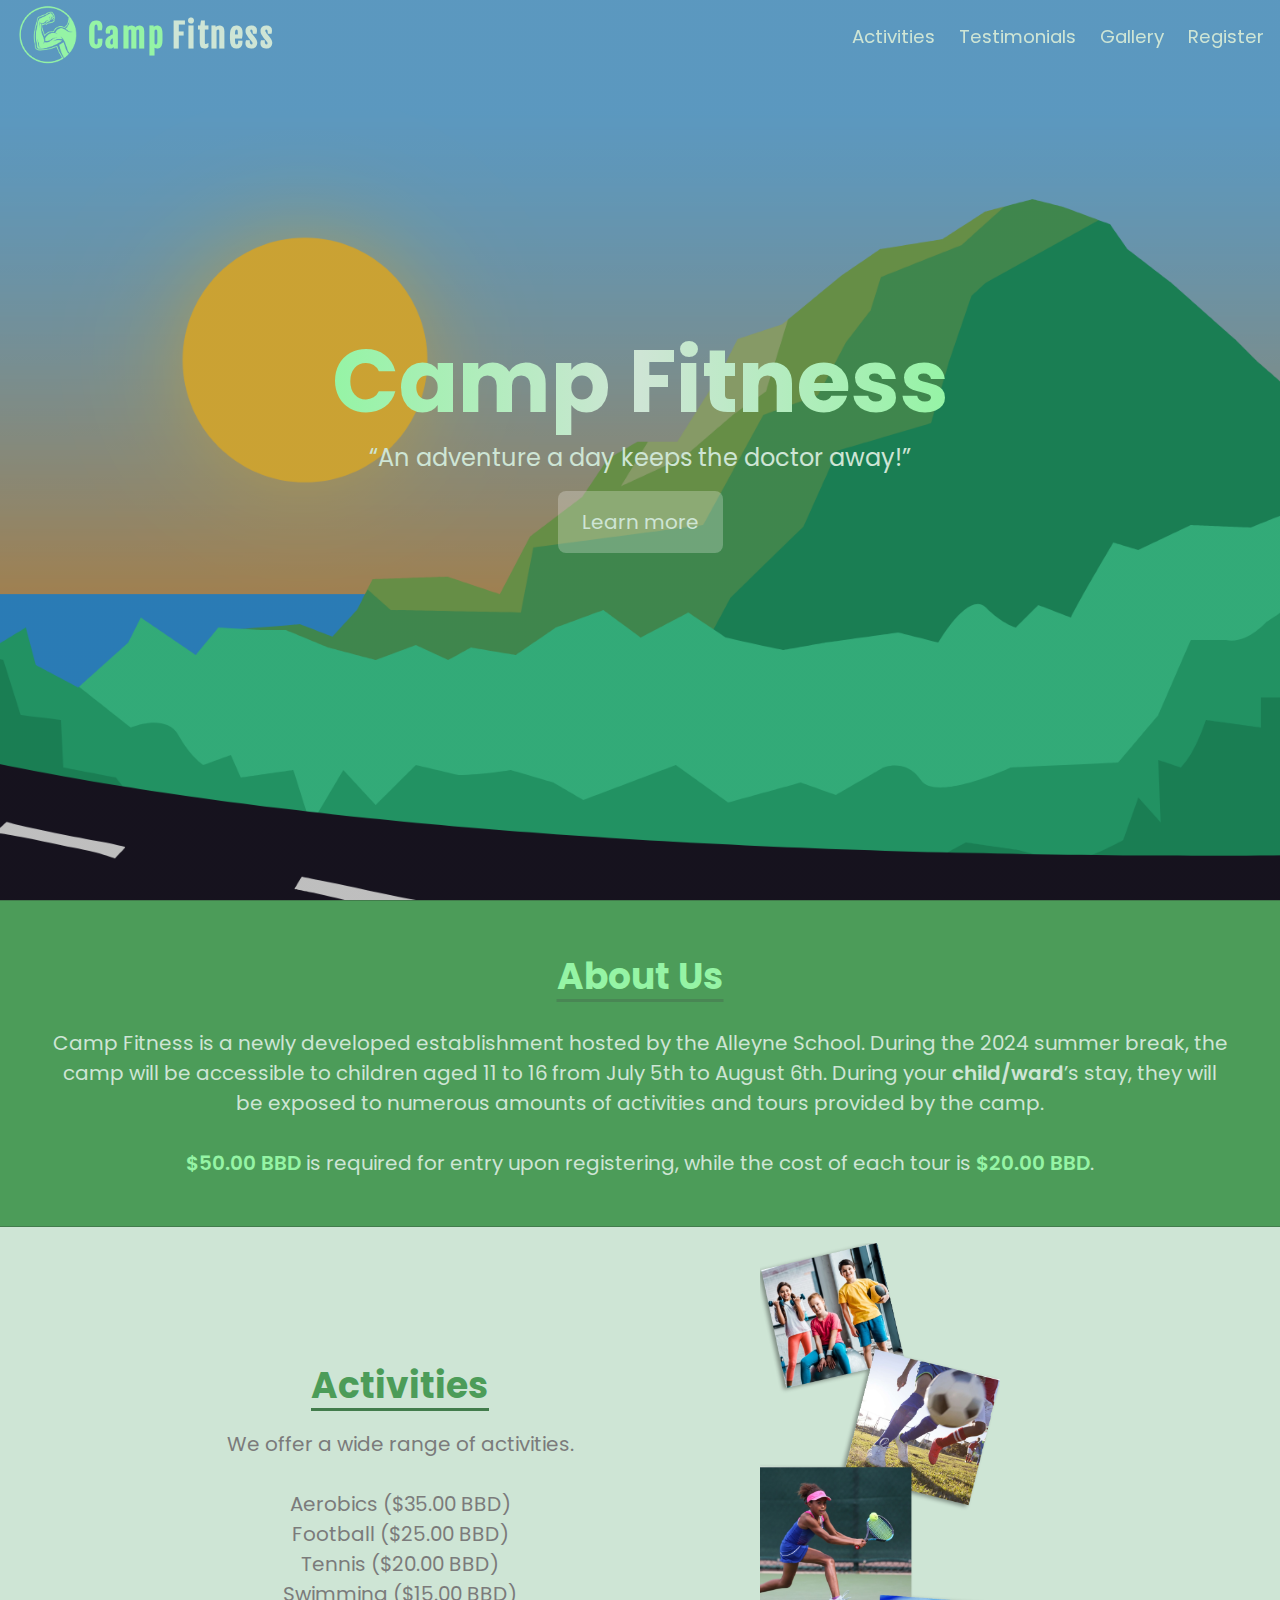
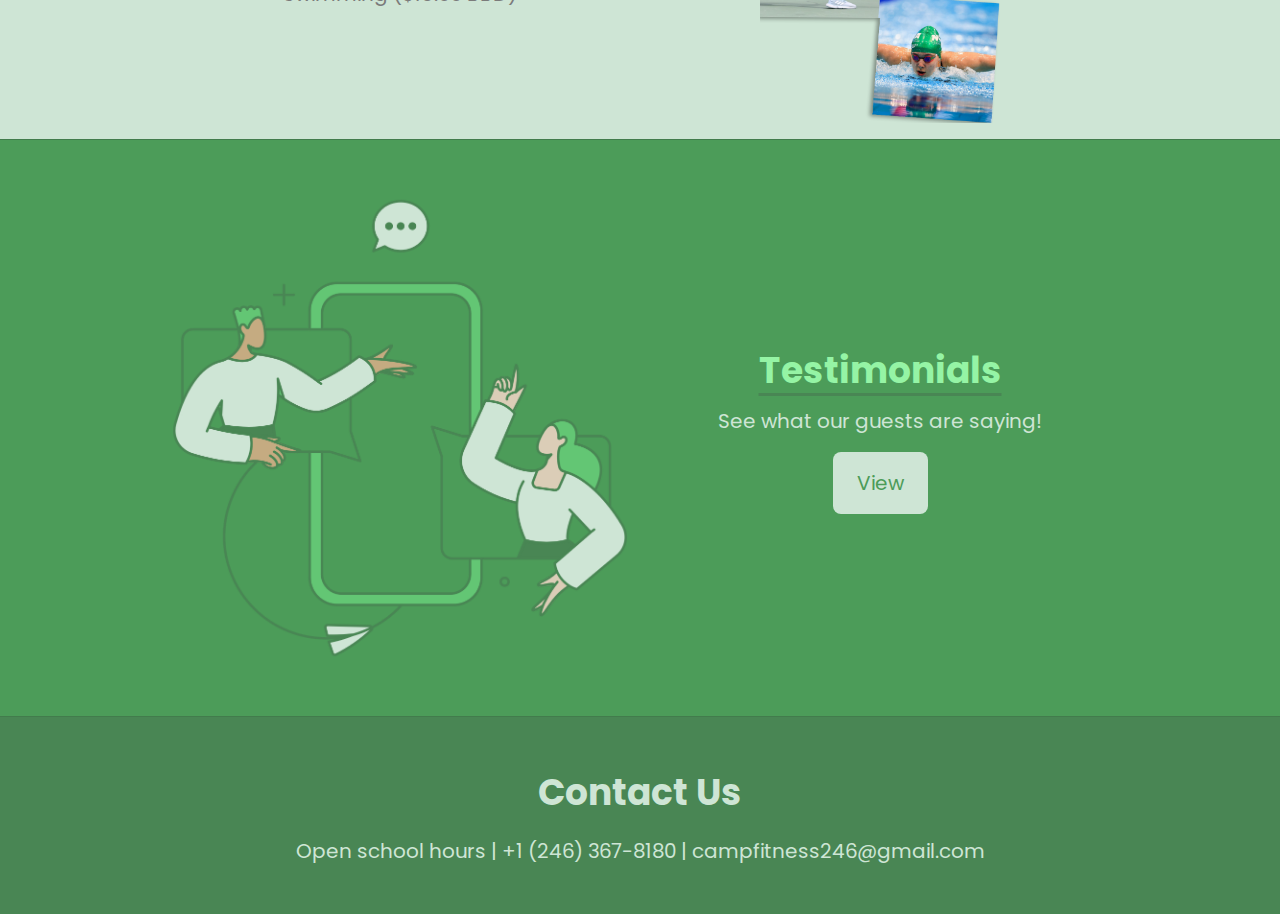
<file: index.html>
<!DOCTYPE html>
<html lang="en">
<head>
    <meta charset="UTF-8">
    <meta name="viewport" content="width=device-width, height=device-height, initial-scale=1.0, user-scalable=0, minimum-scale=1.0, maximum-scale=1.0">
    <title>Camp Fitness</title>
    <link rel="stylesheet" href="./css/index.css">
    <link rel="shortcut icon" href="./vectors/logo.svg" type="image/x-icon">
    <link rel="stylesheet" href="https://fonts.googleapis.com/css2?family=Material+Symbols+Rounded:opsz,wght,FILL,GRAD@20..48,100..700,0..1,-50..200"/>
    <meta id="theme" name="theme-color" content="#5b98bf">
</head>
<body>
    <div class="main">
        <section class="section1">
            <div id="header" class="header">
                <div onclick="window.location.href='./index.html';" class="logo">
                    <img src="./vectors/logo.svg">
                    <h1><span>Camp</span> Fitness</h1>
                </div>
                <div class="buttons">
                    <h1 id="activities_header">Activities</h1>
                    <h1 id="testimonials_header">Testimonials</h1>
                    <h1 id="gallery_header">Gallery</h1>
                    <h1 onclick="window.location.href='./html/register.html';" id="register_header">Register</h1>
                    <span onchange="return onScreenChanged(btn)" onclick="return menu(this)" class="material-symbols-rounded">menu</span>
                </div>
                <div></div>
                <div id="menu" class="menu">
                    <div class="tooltip"></div>
                    <h1 id="activities_header">Activities</h1>
                    <h1 id="testimonials_header">Testimonials</h1>
                    <h1 id="gallery_header">Gallery</h1>
                    <h1 onclick="window.location.href='./html/register.html';" id="register_header">Register</h1>
                </div>
            </div>
            <div class="holder">
                <h1>Camp Fitness</h1>
                <h2>“An adventure a day keeps the doctor away!”</h2>
                <div class="buttons">
                    <h3 onclick="window.location.href='#about';">Learn more</h3>
                </div>
            </div>
        </section>
        <section id="about" class="section2">
            <div class="holder">
                <h1>About Us</h1>
                <h2>Camp Fitness is a newly developed establishment hosted by the Alleyne School. During the 2024 summer break, the camp will be accessible to children aged 11 to 16 from July 5th to August 6th. During your <b>child/ward</b>’s stay, they will be exposed to numerous amounts of activities and tours provided by the camp.<br><br><span>$50.00 BBD</span> is required for entry upon registering, while the cost of each tour is <span>$20.00 BBD</span>.</h2>
                <!-- <h3 onclick="window.location.href='./html/about.html';">Read more</h3> -->
            </div>
        </section>
        <section id="activities" class="section3">
            <div class="holder">
                <div class="text">
                    <h1>Activities</h1>
                    <h2>We offer a wide range of activities.<br><br>Aerobics &#40;$35.00 BBD&#41;<br>Football &#40;$25.00 BBD&#41;<br>Tennis &#40;$20.00 BBD&#41;<br>Swimming &#40;$15.00 BBD&#41;</h2>
                    <!-- <h3 onclick="window.location.href='./html/about.html';">Read more</h3> -->
                </div>
                <div class="imagery">
                    <img src="./vectors/activities.svg">
                </div>
            </div>
        </section>
        <section id="testimonials" class="section4">
            <div class="holder">
                <div class="imagery">
                    <img src="./vectors/section4.svg">
                </div>
                <div class="text">
                    <h1>Testimonials</h1>
                    <h2>See what our guests are saying!</h2>
                    <h3 onclick="window.location.href='./html/about.html';">View</h3>
                </div>
            </div>
        </section>
        <div id="footer" class="footer">
            <div class="holder">
                <h1>Contact Us</h1>
                <h2 id="footerTxt">Open school hours | <span onclick="navigator.clipboard.writeText(''); navigator.clipboard.writeText(this.innerHTML); alert('Phone number copied.')">+1 (246) 367-8180</span> | <a target="_blank" href="mailto:campfitness246@gmail.com">campfitness246@gmail.com</a></h2>
            </div>
        </div>
    </div>
    <script src="./js/index.js"></script>
</body>
</html>
</file>
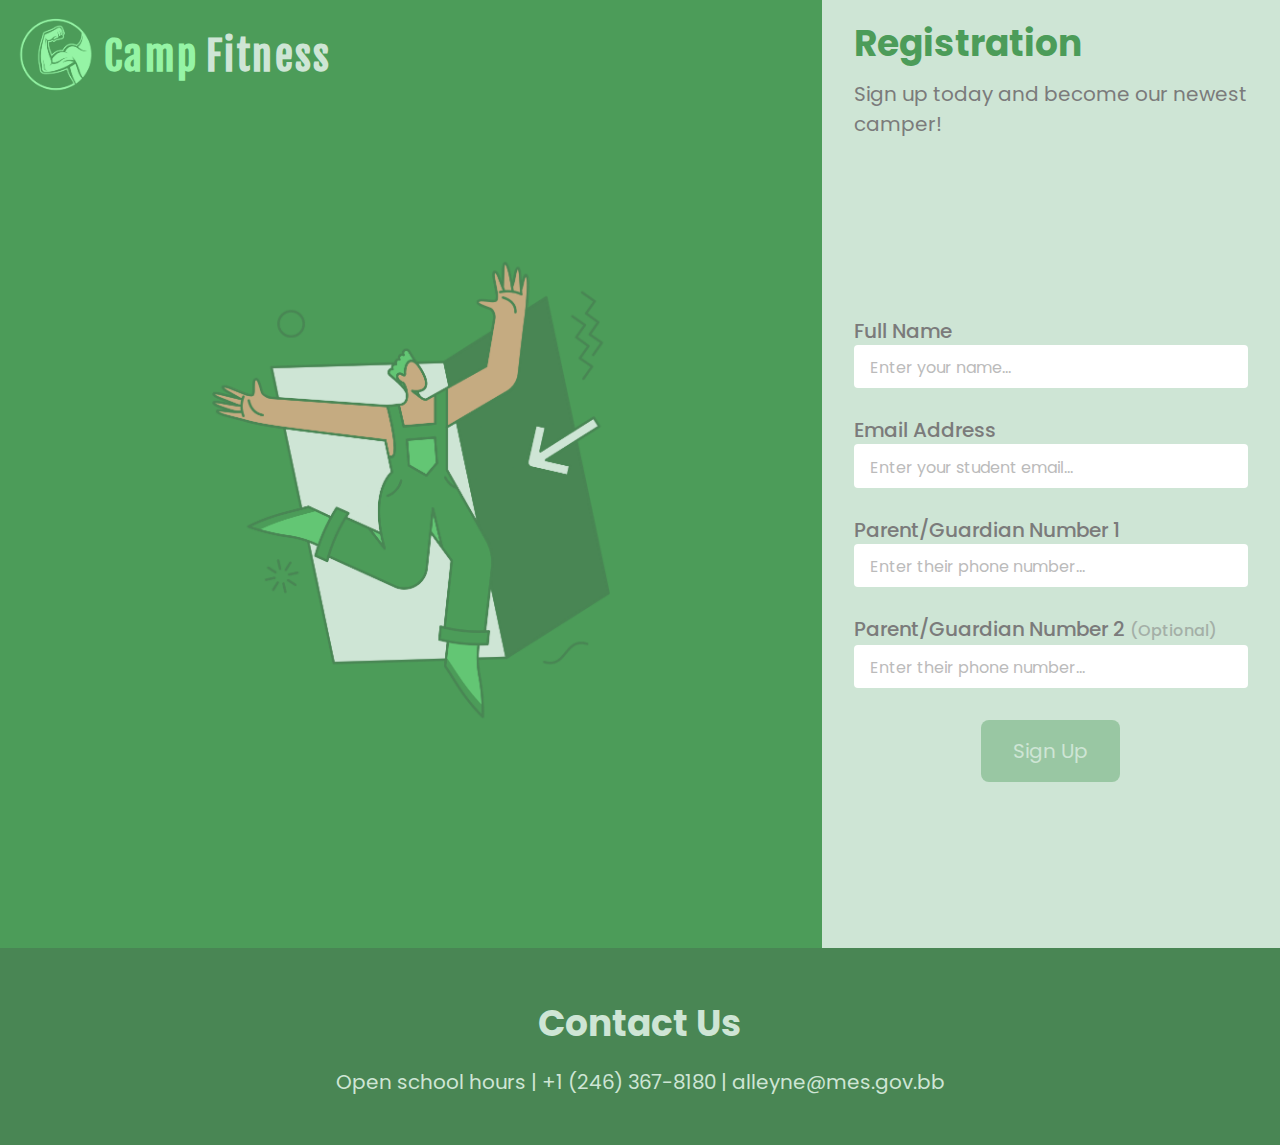
<file: html/register.html>
<!DOCTYPE html>
<html lang="en">
<head>
    <meta charset="UTF-8">
    <meta name="viewport" content="width=device-width, initial-scale=1.0">
    <title>Camp Fitness - Register</title>
    <link rel="stylesheet" href="../css/register.css">
    <link rel="shortcut icon" href="../vectors/logo.svg" type="image/x-icon">
</head>
<body>
    <div class="main">
        <div class="container">
            <div class="left">
                <div class="header">
                    <div onclick="window.location.href='../index.html';" class="logo">
                        <img src="../vectors/logo.svg">
                        <h1><span>Camp</span> Fitness</h1>
                    </div>
                </div>
                <div class="imagery">
                    <img src="../vectors/registerPage.svg">
                </div>
            </div>
            <div class="right">
                <div class="top">
                    <h1>Registration</h1>
                    <h2>Sign up today and become our newest camper!</h2>
                </div>
                <div class="bottom">
                    <div class="cells">
                        <div>
                            <h1>Full Name</h1>
                            <h2></h2>
                            <input onchange="return nameCheckFunction(this)" type="text" placeholder="Enter your name...">
                        </div>
                        <div>
                            <h1>Email Address</h1>
                            <h2></h2>
                            <input onchange="return emailCheckFunction(this)" type="text" placeholder="Enter your student email...">
                        </div>
                        <div>
                            <h1>Parent/Guardian Number 1</h1>
                            <h2></h2>
                            <input onchange="return numCheckFunction(this)" type="text" maxlength="19" placeholder="Enter their phone number...">
                        </div>
                        <div>
                            <h1>Parent/Guardian Number 2 <span>&#40;Optional&#41;</span></h1>
                            <h2></h2>
                            <input type="text" maxlength="19" placeholder="Enter their phone number...">
                        </div>
                    </div>
                    <div class="btn">
                        <button onclick="return btnClickFunction(this)" id="register">Sign Up</button>
                    </div>
                </div>
            </div>
        </div>
        <div class="footer">
            <div class="holder">
                <h1>Contact Us</h1>
                <h2>Open school hours | <span onclick="navigator.clipboard.writeText(''); navigator.clipboard.writeText(this.innerHTML); alert('Phone number copied.')">+1 (246) 367-8180</span> | <a target="_blank" href="mailto:alleyne@mes.gov.bb">alleyne@mes.gov.bb</a></h2>
            </div>
        </div>
    </div>
    <script src="../js/register.js"></script>
</body>
</html>
</file>
<file: css/index.css>
@import url('https://fonts.googleapis.com/css2?family=Fjalla+One&family=Poppins:ital,wght@0,100;0,200;0,300;0,400;0,500;0,600;0,700;0,800;0,900;1,100;1,200;1,300;1,400;1,500;1,600;1,700;1,800;1,900&display=swap');

body{
    --color1: #4c9c59;
    --color2: #55b465;
    --color3: #498654;
    --color4: #63c674;
    --color5: #95f4a5;
    --text1: #cee5d5;
    --text2: #fdca40;
    --clear_btn: rgba(255, 255, 255, 0.25);
    --clear_btn_hover: rgba(255, 255, 255, 0.15);
    --grey: #7b7b7b;
    background-color: #4c9c59;

}

*{
    margin: 0;
    font-family: 'Poppins';
    padding: 0;
    scroll-behavior: smooth !important;
    color: var(--text1);
}

b{
    font-weight: 600;
}

.material-symbols-rounded{
    font-variation-settings:
    'FILL' 0,
    'wght' 500,
    'GRAD' -25,
    'opsz' 48
}

img{
    pointer-events: none;
    -webkit-user-select: none;
    -ms-user-select: none;
    user-select: none;
}

.main{
    min-height: 100vh;
    width: 100%;
    font-size: 1.25rem;
    position: relative;
}

.main *{
    transition: 0.25s;
}

.header{
    padding: 0.25rem 1rem;
    display: flex;
    align-items: center;
    justify-content: center;
    position: fixed;
    left: 0;
    right: 0;
    top: 0;
    bottom: 0;
    height: max-content;
    width: calc(100% - 2rem);
}

.header .logo{
    display: flex;
    align-items: center;
    cursor: pointer;
    width: max-content;
}

.header .logo h1{
    font-size: 2rem;
    font-family: 'Fjalla One';
    letter-spacing: 0.15rem;
}

.header .logo h1 span{
    color: var(--color5);
    font-family: 'Fjalla One';
}

.header .logo img{
    aspect-ratio: 1/1;
    height: 4rem;
    margin-right: 0.5rem;
}

.header .buttons{
    margin-left: auto;
    display: flex;
    gap: 1.5rem;
}

.header .buttons h1{
    font-size: 1.15rem;
    font-weight: 400;
}

.header .buttons h1:hover{
    cursor: pointer;
    color: var(--color5);
}

.section1{
    background: linear-gradient(rgba(0, 0, 0, 0.2),
    rgba(0, 0, 0, 0.2)), url(../vectors/background.svg);
    background-position: center;
    background-repeat: no-repeat;
    background-size: cover;
    height: 100vh;
    display: flex;
    align-items: center;
    justify-content: center;
}

.section1 .holder{
    /* margin-top: 16vh; */
    /* text-align: center; */
    display: flex;
    flex-direction: column;
    align-items: center;
}

.section1 .holder h1{
    width: max-content;
    margin-top: -2rem;
    font-size: 5.5rem;
    color: var(--text1);
    margin-bottom: -0.5rem;
    background: -webkit-linear-gradient(0deg, var(--color5), var(--text1), var(--color5));
    -webkit-background-clip: text;
    -webkit-text-fill-color: transparent;
}

.section1 .holder h2{
    font-size: 1.5rem;
    color: var(--text1);
    font-weight: 400;
}

.section1 .holder .buttons{
    gap: 0.75rem;
    display: flex;
    justify-content: center;
    margin-top: 1rem;
}

.section1 .holder .buttons h3{
    cursor: pointer;
    background: var(--clear_btn);
    color: var(--text1);
    font-size: 1.25rem;
    padding: 1rem 1.5rem;
    border-radius: 0.5rem;
    font-weight: 400;
}

.section1 .holder .buttons h3:hover{
    box-shadow: inset 8em 0 0 0 var(--clear_btn_hover);
}

.section2{
    border-top: #427c4c solid 0.1rem;
    background: var(--color1);
    padding: 3rem;
    text-align: center;
    font-family: 'Poppins';
    display: flex;
    justify-content: center;
}

.section2 h1{
    color: var(--color5);
    font-size: 2.25rem;
    margin-bottom: 1.5rem;
    -webkit-text-decoration: underline;
    text-decoration: underline;
    text-decoration-color: var(--color3);
    -webkit-text-decoration-color: var(--color3);
    -webkit-text-underline-position: under;
    text-underline-position: under;
}

.section2 h2{
    font-size: 1.25rem;
    font-weight: 400;
    max-width: 80rem;
}

.section2 h2 span{
    color: var(--color5);
    font-weight: 600;
}

.section2 h3{
    cursor: pointer;
    background: var(--text1);
    color: var(--color1);
    font-size: 1.25rem;
    padding: 1rem 1.5rem;
    border-radius: 0.5rem;
    font-weight: 400;
    width: max-content;
    margin: auto;
    margin-top: 1rem;
}

.section2 h3:hover{
    box-shadow: inset 8em 0 0 0 var(--color3);
    color: var(--text1);
}

.section3{
    border-top: #427c4c solid 0.1rem;
    background: var(--text1);
    padding: 1rem 3rem;
    text-align: center;
    font-family: 'Poppins';
    display: flex;
    justify-content: center;
}

.section3 .holder{
    display: grid;
    grid-template-columns: 1fr 1fr;
}

.section3 .text{
    margin: auto;
}

.section3 .imagery{
    display: flex;
    align-items: center;
    justify-content: center;
}

.section3 img{
    aspect-ratio: 1/1;
    height: 30rem;
}

.section3 h1{
    color: var(--color1);
    font-size: 2.25rem;
    margin-bottom: 1rem;
    -webkit-text-decoration: underline;
    text-decoration: underline;
    text-decoration-color: #427c4c;
    -webkit-text-decoration-color: #427c4c;
    -webkit-text-underline-position: under;
    text-underline-position: under;
}

.section3 h2{
    color: var(--grey);
    font-size: 1.25rem;
    font-weight: 400;
    max-width: 80rem;
}

.section3 h2 span{
    color: var(--color1);
    font-weight: 600;
}

.section3 h3{
    cursor: pointer;
    background: var(--color1);
    color: var(--text1);
    font-size: 1.25rem;
    padding: 1rem 1.5rem;
    border-radius: 0.5rem;
    font-weight: 400;
    width: max-content;
    margin: auto;
    margin-top: 1rem;
}

.section3 h3:hover{
    box-shadow: inset 8em 0 0 0 #a5b7ab;
    color: var(--text1);
}

.section4{
    border-top: #427c4c solid 0.1rem;
    background: var(--color1);
    padding: 3rem;
    text-align: center;
    font-family: 'Poppins';
    display: flex;
    justify-content: center;
}

.section4 .holder{
    display: grid;
    grid-template-columns: 1fr 1fr;
}

.section4 .text{
    margin: auto;
}

.section4 .imagery{
    display: flex;
    align-items: center;
    justify-content: center;
}

.section4 img{
    aspect-ratio: 1/1;
    height: 30rem;
}

.section4 h1{
    color: var(--color5);
    font-size: 2.25rem;
    margin-bottom: 0.5rem;
    -webkit-text-decoration: underline;
    text-decoration: underline;
    text-decoration-color: var(--color3);
    -webkit-text-decoration-color: var(--color3);
    -webkit-text-underline-position: under;
    text-underline-position: under;
}

.section4 h2{
    color: var(--text1);
    font-size: 1.25rem;
    font-weight: 400;
    max-width: 80rem;
}

.section4 h2 span{
    color: var(--color5);
    font-weight: 600;
}

.section4 h3{
    cursor: pointer;
    background: var(--text1);
    color: var(--color1);
    font-size: 1.25rem;
    padding: 1rem 1.5rem;
    border-radius: 0.5rem;
    font-weight: 400;
    width: max-content;
    margin: auto;
    margin-top: 1rem;
}

.section4 h3:hover{
    box-shadow: inset 5em 0 0 0 var(--color3);
    color: var(--text1);
}

.footer{
    border-top: #427c4c solid 0.1rem;
    padding: 3rem;
    font-family: 'Poppins';
    display: flex;
    justify-content: center;
    background: var(--color3);
}

.footer .holder{
    text-align: center;
}

.footer .holder h1{
    font-size: 2.25rem;
    margin-bottom: 1rem;
    -webkit-text-decoration: var(--color3) solid underline;
    text-decoration: var(--color3) solid underline;
    -webkit-text-underline-position: under;
    text-underline-position: under;
}

.footer .holder h2{
    font-weight: 400;
    font-size: 1.25rem;
}

.footer .holder h2 span{
    cursor: pointer;
}

.footer .holder h2 a{
    text-decoration: none;
}

.footer .holder h2 a:hover{
    text-decoration: underline;
}

.header .buttons span{
    display: flex;
    align-items: center;
    justify-content: center;
    cursor: pointer;
    font-size: 8vw;
    margin-right: 1vw;
    margin-bottom: 0.5vw;
    display: none;
}

.header .buttons span:hover{
    color: var(--color5);
}

.menu{
    display: none;
    margin-left: auto;
    background-color: rgba(0, 0, 0, 0.20);
    padding: 1vw 1vw;
    border-radius: 1vw;
    /* border: var(--color5) solid 0.25vw; */
    z-index: 1000;
    position: absolute;
    left: 0;
    right: 0;
    width: max-content;
    margin-top: 35vw;
    margin-right: 2vw;
    transform: scale(0.9);
    -webkit-backdrop-filter: blur(5px);
    backdrop-filter: blur(5px);
}

.menu h1{
    font-size: 4vw;
    font-weight: 400;
    border-radius: 0.5vw;
    padding: 0vw 0.5vw;
    transition: 0s;
}

.menu h1:hover{
    cursor: pointer;
    color: var(--color5);
    background: #95f4a538;
}
  
  
.menu .tooltip{
    width: 0;
    height: 0;
    border-left: 1.5vw solid transparent;
    border-right: 1.5vw solid transparent;
    border-bottom: 1.5vw solid rgba(0, 0, 0, 0.2);
    position: absolute;
    margin-top: -2.3vw;
    transform: translateX(20vw);
}

/* ----- MOBILE VERSION ----- */

@media only screen and (max-width: 850px){
    .main{
        font-size: 3vw;
    }

    .header .buttons h1{
        display: none;
    }

    .header .buttons span{
        display: block;
    }
    
    .header{
        padding: 1.5vw 3vw;
        width: calc(100% - 6vw);
    }
    
    .header .logo h1{
        font-size: 7.5vw;
        letter-spacing: 0.5vw;
    }

    .header .logo h1 span{
        font-size: 7.5vw;
    }
    
    .header .logo img{
        height: 13.5vw;
        margin-right: 1.25vw;
    }
    
    .section1{
        height: 100vh;
    }
    
    .section1 .holder{
        margin-top: 0vw;
    }
    
    .section1 .holder h1{
        font-size: 12vw;
        margin-bottom: -0.5vw;
    }
    
    .section1 .holder h2{
        font-size: 4vw;
    }
    
    .section1 .holder .buttons{
        margin-top: 2vw;
    }
    
    .section1 .holder .buttons h3{
        font-size: 4vw;
        padding: 2.5vw 4vw;
        border-radius: 1vw;
    }

    .section1 .holder .buttons h3:hover{
        box-shadow: inset 7.75em 0 0 0 var(--clear_btn_hover);
    }
    
    .section2{
        padding: 5vw;
        border-top: #427c4c solid 0.25vw;
    }
    
    .section2 h1{
        font-size: 5vw;
        margin-bottom: 3vw;
    }
    
    .section2 h2{
        font-size: 4vw;
        width: 100%;
    }
    
    .section3{
        border-top: #427c4c solid 0.25vw;
        padding: 5vw;
        display: flex;
        justify-content: center;
    }
    
    .section3 .holder{
        display: flex;
        flex-flow: wrap-reverse;
    }

    .section3 .imagery{
        margin: auto;
        margin-bottom: 5vw;
    }
    
    .section3 img{
        height: 95vw;
    }
    
    .section3 h1{
        font-size: 5vw;
        margin-bottom: 3vw;
    }
    
    .section3 h2{
        font-size: 4vw;
        width: 100%;
    }
    
    .section3 h3{
        font-size: 3vw;
        padding: 2.5vw 4vw;
        border-radius: 1vw;
        margin-top: 2vw;
    }
    
    .section3 h3:hover{
        box-shadow: inset 8.5em 0 0 0 var(--color4);
    }
    
    .section4{
        border-top: #427c4c solid 0.25vw;
        padding: 5vw;
    }
    
    .section4 .holder{
        display: flex;
        flex-flow: wrap-reverse;
    }

    .section4 .imagery{
        margin: auto;
        margin-top: 5vw;
    }
    
    .section4 img{
        height: 87.5vw;
    }
    
    .section4 h1{
        font-size: 5vw;
        margin-bottom: 3vw;
    }
    
    .section4 h2{
        font-size: 4vw;
        width: 100%;
    }
    
    .section4 h3{
        font-size: 4vw;
        padding: 2.5vw 4vw;
        border-radius: 1vw;
        margin-top: 2vw;
    }
    
    .section4 h3:hover{
        box-shadow: inset 4.5em 0 0 0 var(--color3);
    }
    
    .footer{
        border-top: #427c4c solid 0.25vw;
        padding: 5vw;
    }
    
    .footer .holder{
        text-align: center;
    }
    
    .footer .holder h1{
        font-size: 5vw;
        margin-bottom: 1vw;
    }
    
    .footer .holder h2{
        font-size: 4vw;
    }
}

/* @media only screen and (max-width: 400px){
    .section1 .holder{
        margin-top: -30vw;
    }

    .section1{
        height: 100vh;
    }
} */
</file>
<file: css/register.css>
@import url('https://fonts.googleapis.com/css2?family=Fjalla+One&family=Poppins:ital,wght@0,100;0,200;0,300;0,400;0,500;0,600;0,700;0,800;0,900;1,100;1,200;1,300;1,400;1,500;1,600;1,700;1,800;1,900&display=swap');

body{
    --color1: #4c9c59;
    --color2: #55b465;
    --color3: #498654;
    --color4: #63c674;
    --color5: #95f4a5;
    --text1: #cee5d5;
    --text2: #fdca40;
    --clear_btn: rgba(255, 255, 255, 0.25);
    --clear_btn_hover: rgba(255, 255, 255, 0.15);
    --grey: #7b7b7b;
}

*{
    margin: 0;
    font-family: 'Poppins';
    color: var(--text1);
    padding: 0;
    scroll-behavior: smooth !important;
    transition: 0.25s;
    color: var(--text1);
}

img{
    pointer-events: none;
    -webkit-user-select: none;
    -ms-user-select: none;
    user-select: none;
}

.main{
    background: var(--color1);
    min-height: 100vh;
    width: 100%;
    position: relative;
}

.container{
    display: flex;
}

.container .left{
    display: grid;
    grid-template-columns: 1fr;
    width: 125%;
}

.container .right{
    width: 60%;
    margin-left: auto;
    padding: 1rem 2rem;
    background: var(--text1);
    min-height: 100vh;
    padding-bottom: 2rem;
}

.container .imagery{
    margin-top: -5rem;
    display: flex;
    align-items: center;
    justify-content: center;
    margin-bottom: auto;
    width: 100%;
}

.container .imagery img{
    aspect-ratio: 1/1;
    height: 30rem;
}

.header{
    padding: 1rem;
    display: grid;
    grid-template-columns: 1fr 1fr;
    align-items: center;
    height: max-content;
    z-index: 100;
}

.header .logo{
    display: flex;
    align-items: center;
    cursor: pointer;
    width: max-content;
}

.header .logo h1{
    font-size: 2.5rem;
    font-family: 'Fjalla One';
    letter-spacing: 0.15rem;
}

.header .logo h1 span{
    color: var(--color5);
    font-family: 'Fjalla One';
}

.header .logo img{
    aspect-ratio: 1/1;
    height: 5rem;
    margin-right: 0.5rem;
}

.header .buttons{
    margin-left: auto;
    display: flex;
    gap: 1.5rem;
}

.header .buttons h1{
    font-size: 1.25rem;
    font-weight: 400;
}

.header .buttons h1:hover{
    cursor: pointer;
    color: var(--color5);
}

.right{
    display: grid;
    grid-template-columns: 1fr;
}

.right h1{
    color: var(--color1);
    font-size: 2.25rem;
    margin-bottom: 0.5rem;
}

.right h2{
    color: var(--grey);
    font-size: 1.25rem;
    font-weight: 400;
}

.right .cells{
    margin-top: 3rem;
    display: grid;
    gap: 2rem;
}

.right .cells h1{
    font-size: 1.25rem;
    font-weight: 500;
    color: var(--grey);
    margin-bottom: 0.25rem;
    line-height: 1.25rem;
}

.right .cells h1 span{
    color: var(--grey);
    opacity: 0.5;
    font-size: 1rem;
}

.right .cells h2{
    font-size: 0.85rem;
    color: #DD2E44;
    font-weight: 400;
}

.right .cells input{
    padding: 0.65rem 1rem;
    padding-bottom: 0.5rem;
    width: calc(100% - 2rem);
    font-family: inherit;
    border: none;
    border-radius: 0.25rem;
    color: var(--color1);
    outline: 0.1rem solid transparent;
    font-size: 1rem;
}

.right .cells input:focus{
    outline: 0.1rem solid var(--color1);
}

.right .cells input::placeholder {
    color: #bbbbbb;
    font-size: 1rem;
    opacity: 1;
}
  
.right .cells input:-ms-input-placeholder {
    color: #bbbbbb;
    font-size: 1rem;
}

.right .cells input::-ms-input-placeholder {
    color: #bbbbbb;
    font-size: 1rem;
}

.right .btn{
    display: flex;
    justify-content: center;
    margin-top: 2rem;
}

.right .btn button{
    padding: 1rem 2rem;
    border-radius: 0.5rem;
    font-size: 1.25rem;
    color: var(--text1);
    background: var(--color1);
    outline: none;
    border: none;
    cursor: not-allowed;
    opacity: 0.4;
}

.right button:hover{
    box-shadow: inset 8em 0 0 0 var(--color4);
    color: var(--text1);
}

.footer{
    padding: 3rem;
    font-family: 'Poppins';
    display: flex;
    justify-content: center;
    background: var(--color3);
}

.footer .holder{
    text-align: center;
}

.footer .holder h1{
    font-size: 2.25rem;
    margin-bottom: 1rem;
    -webkit-text-decoration: var(--color3) solid underline;
    text-decoration: var(--color3) solid underline;
    -webkit-text-underline-position: under;
    text-underline-position: under;
}

.footer .holder h2{
    font-weight: 400;
    font-size: 1.25rem;
}

.footer .holder h2 span{
    cursor: pointer;
}

.footer .holder h2 a{
    text-decoration: none;
}

.footer .holder h2 a:hover{
    text-decoration: underline;
}
</file>
